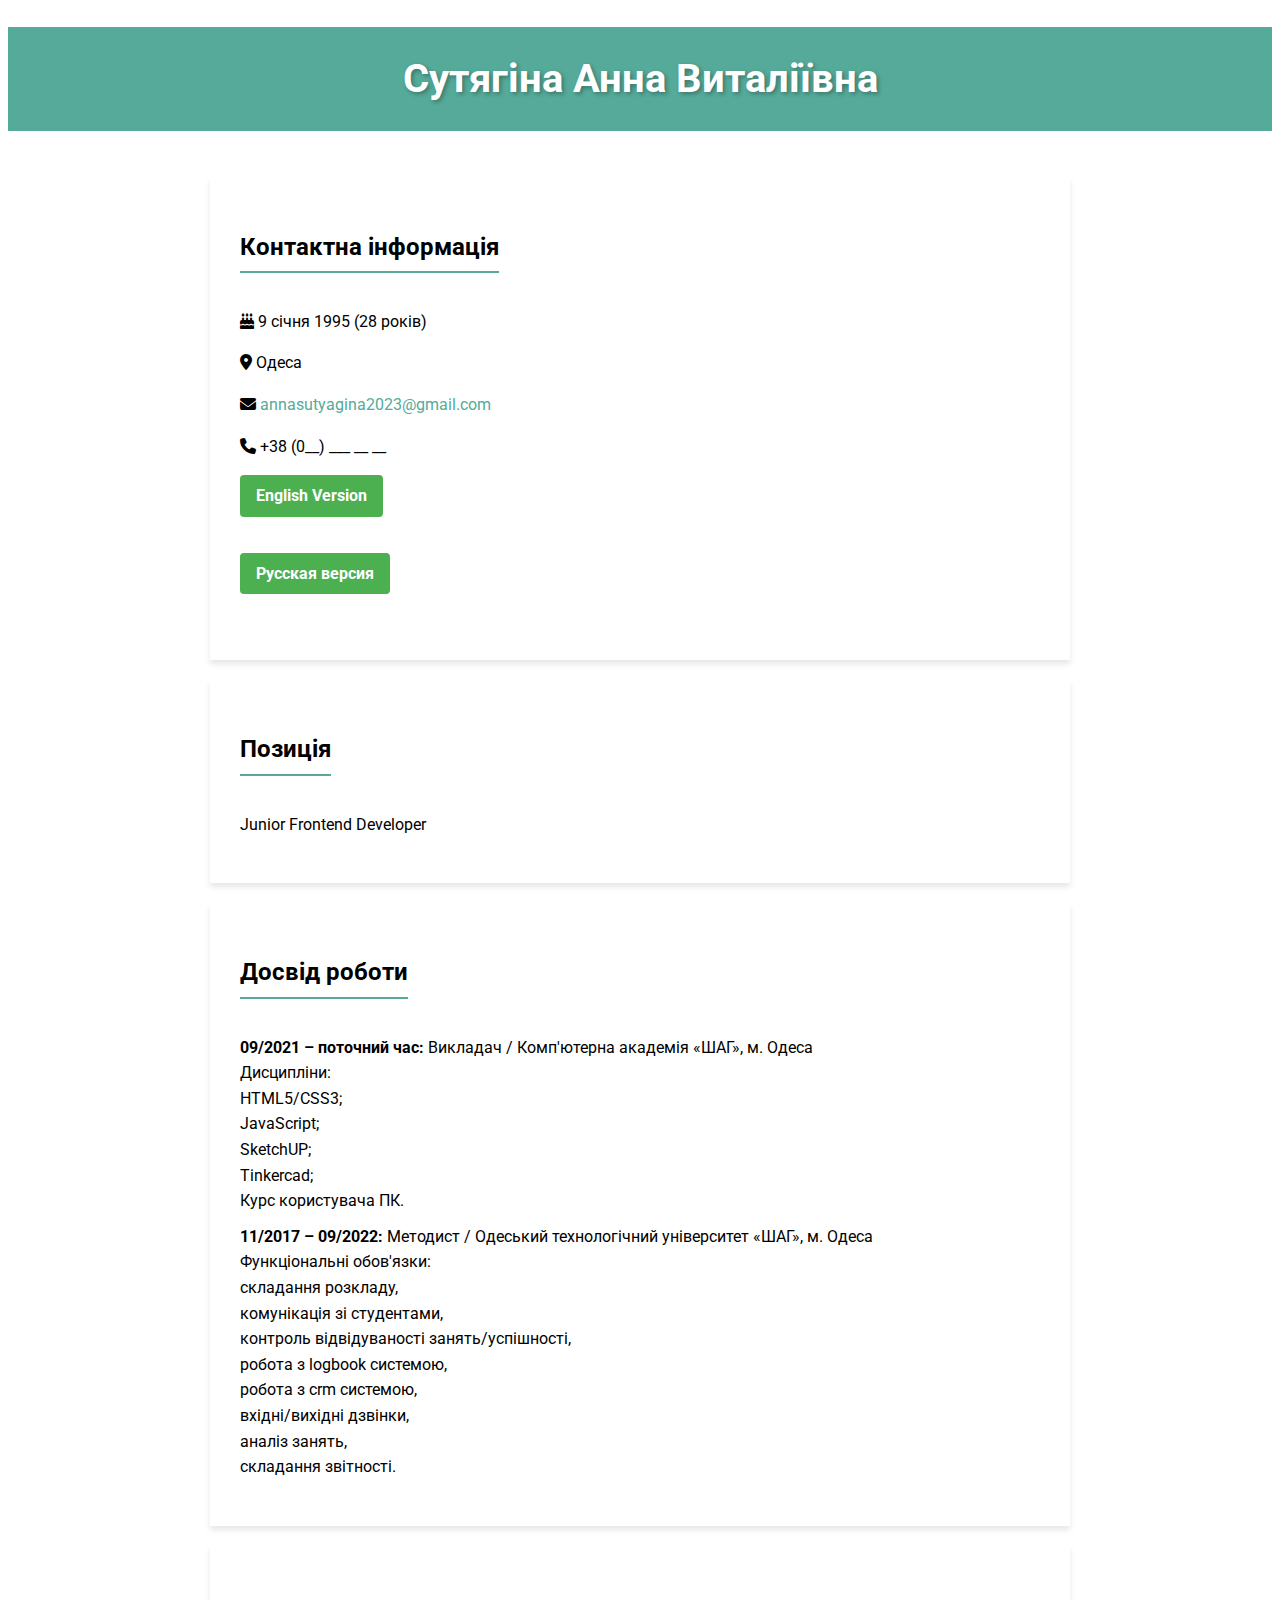
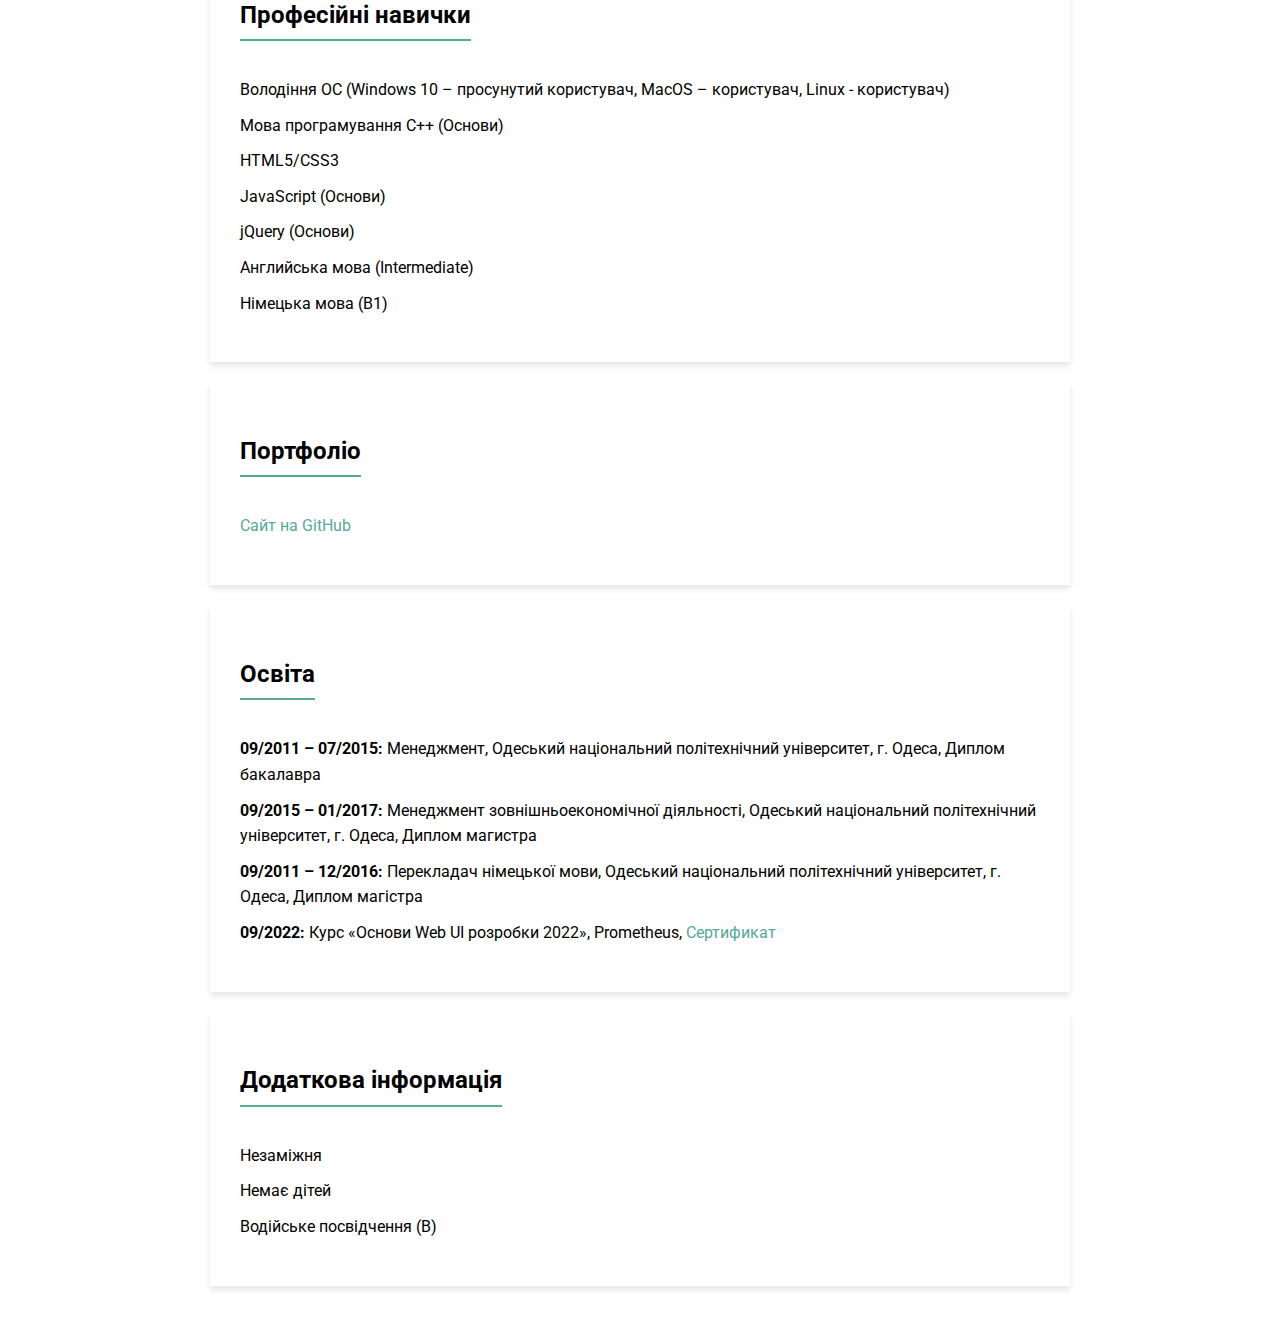
<file: index.html>
<!DOCTYPE html>
<html lang="ru">
<head>
  <meta charset="UTF-8">
  <meta name="viewport" content="width=device-width, initial-scale=1.0">
  <title>Резюме Сутягіна Анна Виталіївна</title>
  <link rel="stylesheet" href="style.css">
  <link rel="preconnect" href="https://fonts.googleapis.com">
  <link rel="preconnect" href="https://fonts.gstatic.com" crossorigin>
  <link href="https://fonts.googleapis.com/css2?family=Roboto:wght@400;700&display=swap" rel="stylesheet">
  <link rel="stylesheet" href="https://cdnjs.cloudflare.com/ajax/libs/font-awesome/6.1.1/css/all.min.css">
</head>
<body>

<h1>Сутягіна Анна Виталіївна</h1>

<div class="language-switch-container">
  
</div>
 
  <div class="container">
    <div class="section">
    <h2>Контактна інформація</h2>
    <p><i class="fas fa-birthday-cake"></i> 9 січня 1995 (28 років)</p>
    <p><i class="fas fa-map-marker-alt"></i> Одеса</p>
  </p><i class="fas fa-envelope"></i> <a href="mailto:sutja.pu@gmail.com">annasutyagina2023@gmail.com</a></p>
    <p><i class="fas fa-phone"></i> +38 (0__) ___ __ __</p>
    <p><a class="language-switch" href="eng.html">English Version</a></p>
    <p><a class="language-switch" href="rus.html">Русская версия</a></p>
  </div>
  <div class="section">
  <h2>Позиція</h2>
  <p>Junior Frontend Developer</p>
  </div>

  <div class="section">
    <h2>Досвід роботи</h2>
     <ul> <li><strong>09/2021 – поточний час:</strong> Викладач / Комп'ютерна академія «ШАГ», м. Одеса <br> 
       Дисципліни: <br>
       HTML5/CSS3; <br>
       JavaScript; <br>
       SketchUP; <br>
       Tinkercad; <br>
       Курс користувача ПК.
       </li>
       <li><strong>11/2017 – 09/2022:</strong> Методист / Одеський технологічний університет «ШАГ», м. Одеса<br>
           Функціональні обов'язки:<br>
           складання розкладу,<br>
           комунікація зі студентами,<br>
           контроль відвідуваності занять/успішності,<br>
           робота з logbook системою,<br>
           робота з crm системою,<br>
           вхідні/вихідні дзвінки,<br>
           аналіз занять,<br>
           складання звітності.<br>
       </li>
       
     </ul>
   </div> 
<div class="section">
  <h2>Професійні навички</h2>
  <ul>
    <li>Володіння ОС (Windows 10 – просунутий користувач, MacOS – користувач, Linux - користувач)</li>
    <li>Мова програмування С++ (Основи)</li>
    <li>HTML5/CSS3</li>
    <li>JavaScript (Основи)</li>
    <li>jQuery (Основи)</li>
    <li>Английська мова (Intermediate)</li>
    <li>Німецька мова (B1)</li>
  </ul>
</div>

<div class="section">
  <h2>Портфоліо</h2>
  <p><a href="https://a-sutja.github.io/CakeHOUSE/" target="_blank">Сайт на GitHub</a></p>
</div>


<div class="section">
    <h2>Освіта</h2>
     <ul> <li><strong>09/2011 – 07/2015:</strong> Менеджмент, Одеський національний політехнічний університет, г. Одеса, Диплом бакалавра</li>
       <li><strong>09/2015 – 01/2017:</strong> Менеджмент зовнішньоекономічної діяльності, Одеський національний політехнічний університет, г. Одеса, Диплом магистра</li>
       <li><strong>09/2011 – 12/2016:</strong> Перекладач німецької мови, Одеський національний політехнічний університет, г. Одеса, Диплом магістра</li>
       <li><strong>09/2022:</strong> Курс «Основи Web UI розробки 2022», Prometheus, <a href="https://courses.prometheus.org.ua:18090/cert/0ed9c9ab285b44e7a517e51d4b4b86c2" target="_blank">Сертификат</a></li>
     </ul>
   </div> 

<div class="section">
  <h2>Додаткова інформація</h2>
  <ul>
    <li>Незаміжня</li>
    <li>Немає дітей</li>
    <li>Водійське посвідчення (B)</li>
  </ul>
</div>
</main>
</body>
</html>
</file>
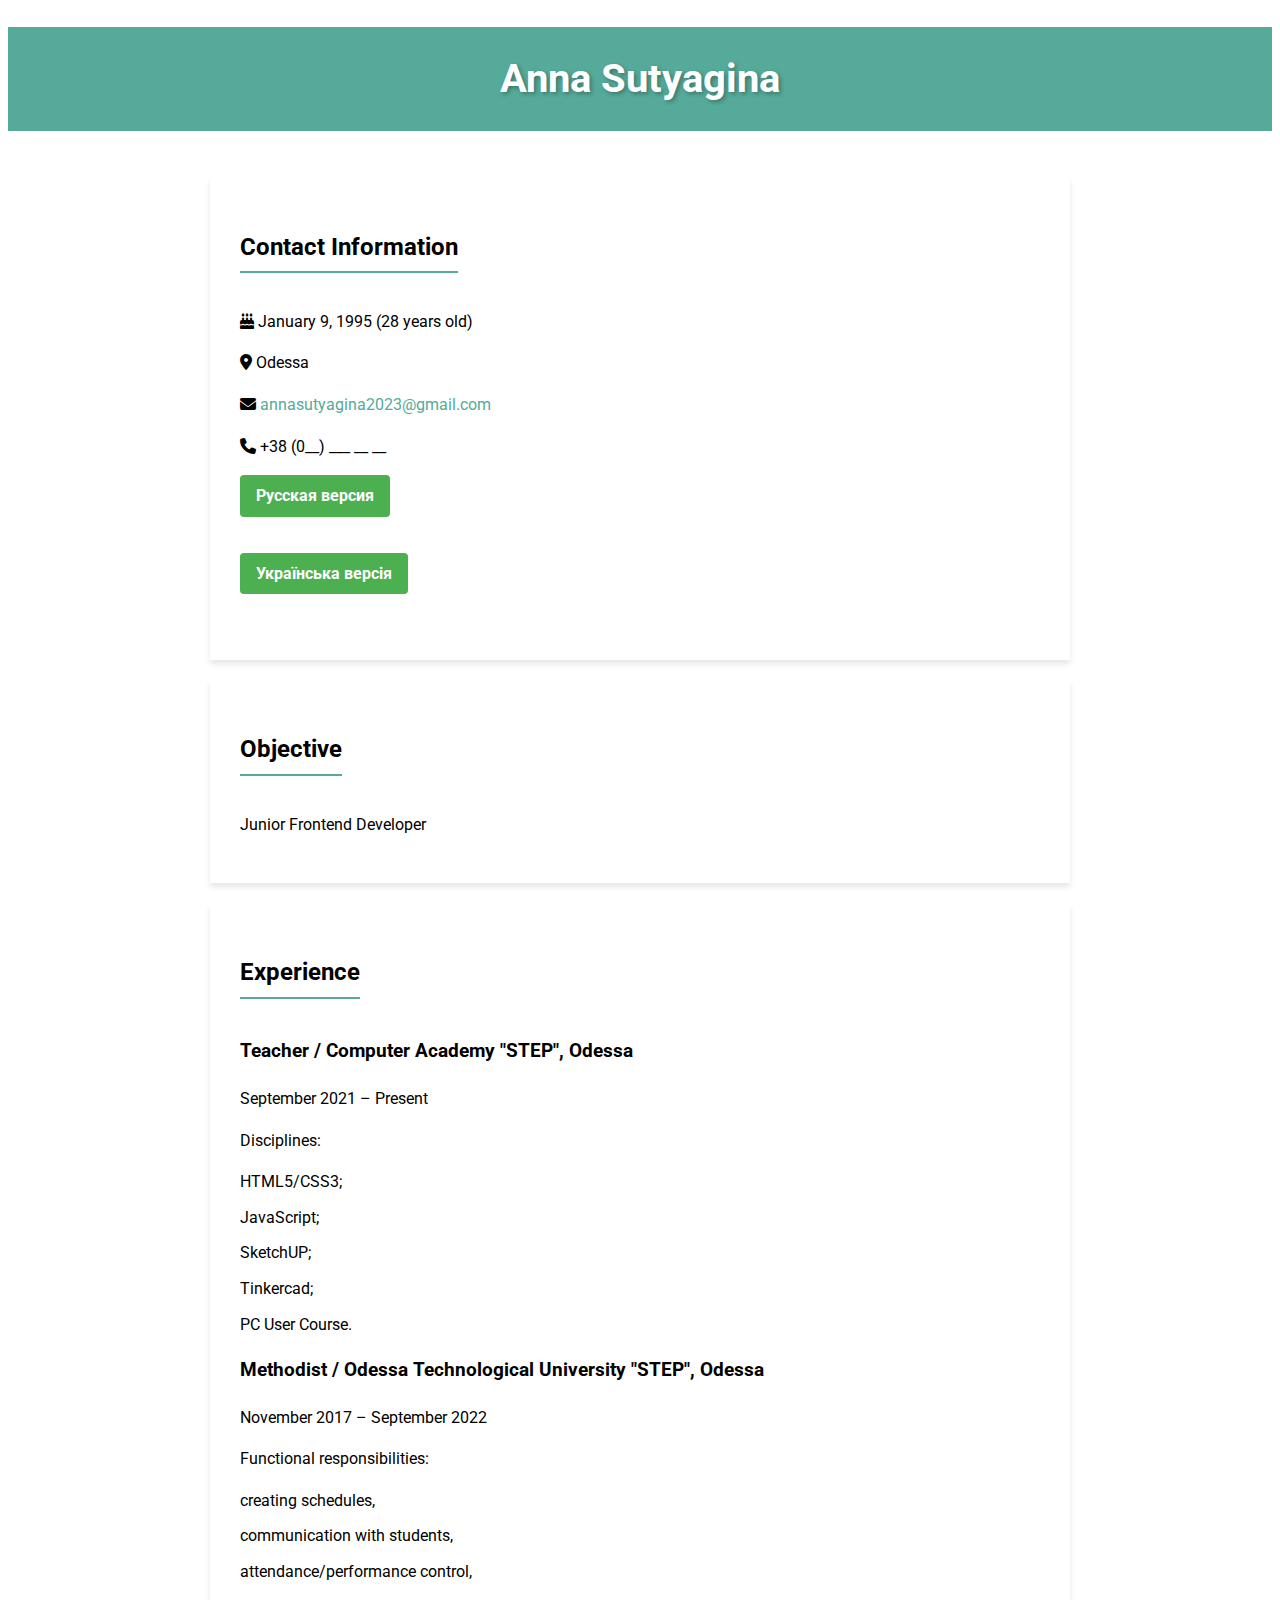
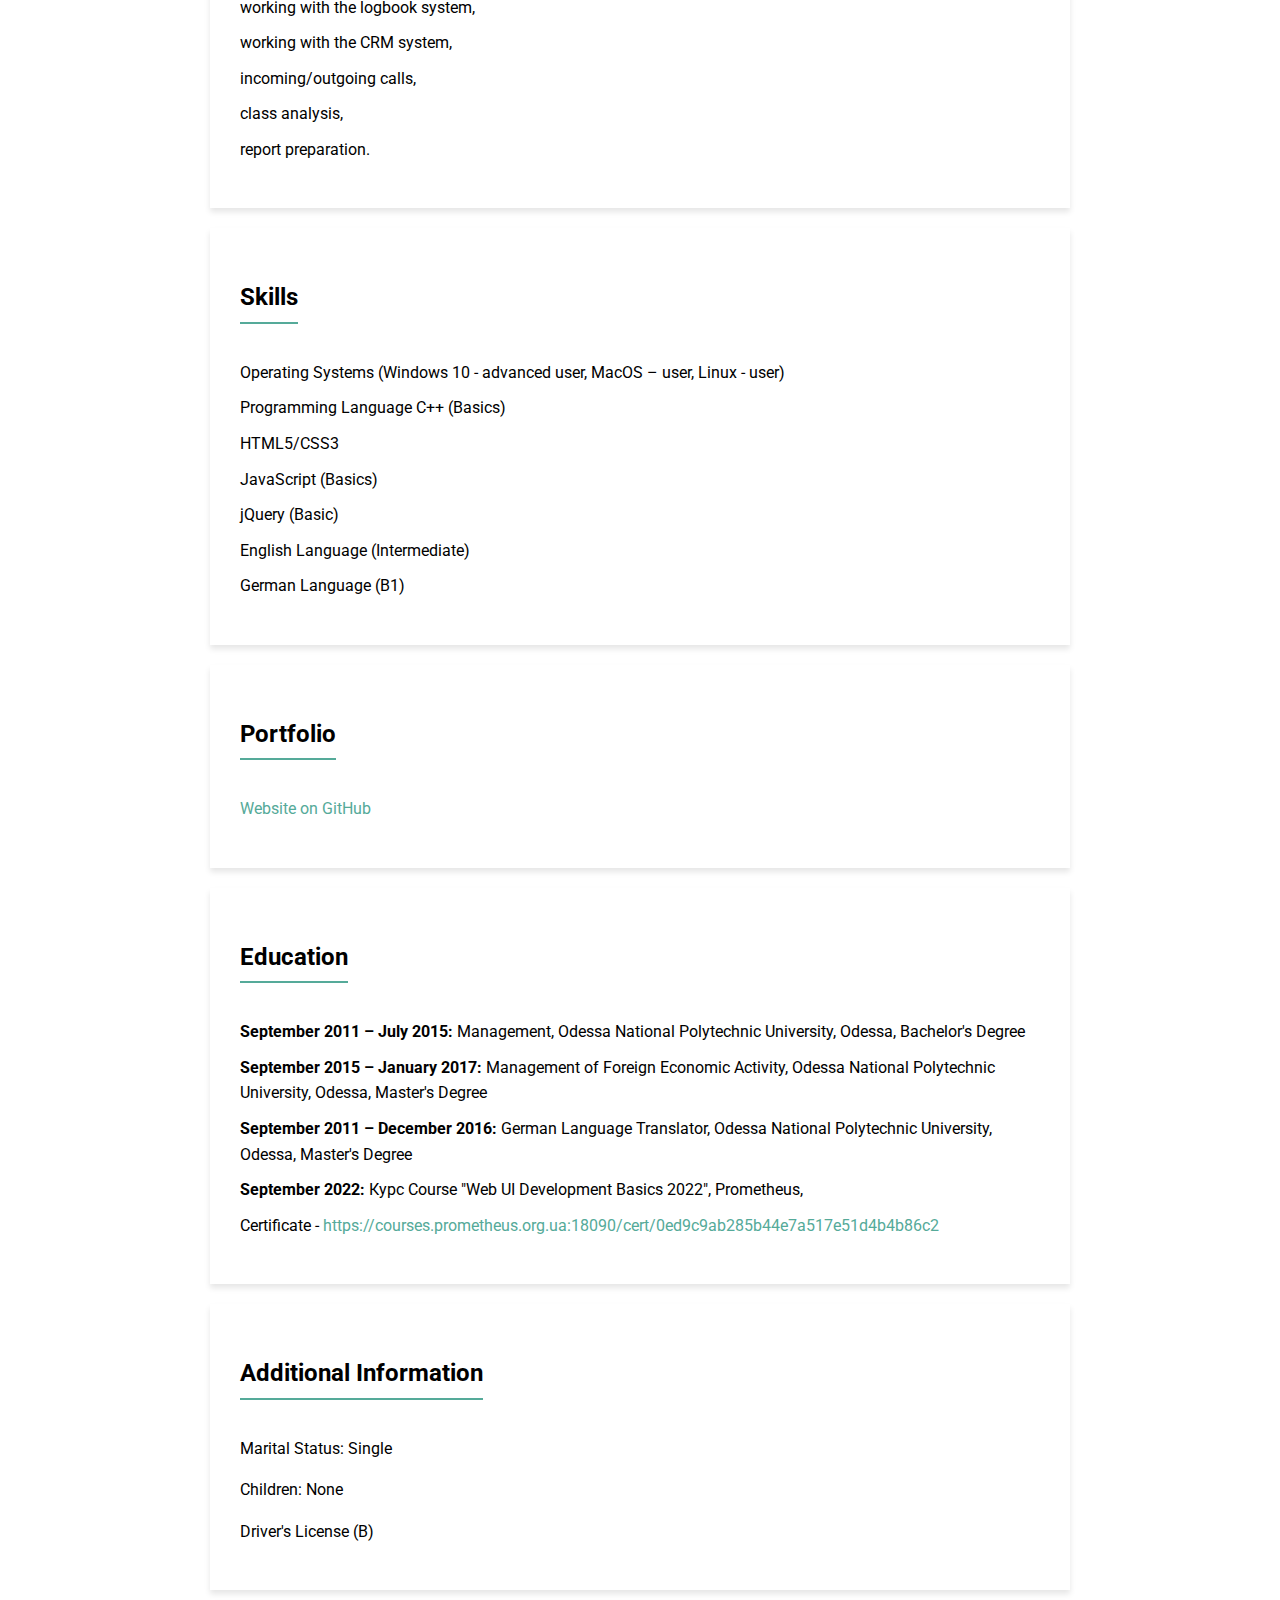
<file: eng.html>
<!DOCTYPE html>
<html lang="en">
<head>
    <meta charset="UTF-8">
    <meta name="viewport" content="width=device-width, initial-scale=1.0">
    <link rel="preconnect" href="https://fonts.googleapis.com">
    <link rel="preconnect" href="https://fonts.gstatic.com" crossorigin>
    <link href="https://fonts.googleapis.com/css2?family=Roboto:wght@400;700&display=swap" rel="stylesheet">
    <link rel="stylesheet" href="https://cdnjs.cloudflare.com/ajax/libs/font-awesome/6.1.1/css/all.min.css">
    <link rel="stylesheet" href="style.css">
    <title>Resume of Anna Sutyagina</title>
</head>
<body>
    <h1>Anna Sutyagina</h1>
<div class="language-switch-container">
    
</div>


    <div class="container">
        <div class="section">
            <h2>Contact Information</h2>
            <p><i class="fas fa-birthday-cake"></i> January 9, 1995 (28 years old)</p>
            <p><i class="fas fa-map-marker-alt"></i> Odessa</p>
            <p><i class="fas fa-envelope"></i> <a href="mailto:sutja.pu@gmail.com">annasutyagina2023@gmail.com</a></p>
            <p><i class="fas fa-phone"></i> +38 (0__) ___ __ __</p>
            <p><a class="language-switch" href="rus.html">Русская версия</a></p>
            <p><a class="language-switch" href="index.html">Українська версія</a></p>
        </div>
        <div class="section">
            <h2>Objective</h2>
            <p>Junior Frontend Developer</p>
        </div>
        <div class="section">
            <h2>Experience</h2>
            <h3>Teacher / Computer Academy "STEP", Odessa</h3>
            <p>September 2021 – Present</p>
            <p>Disciplines:</p>
            <ul>
                <li>HTML5/CSS3;</li>
                <li>JavaScript;</li>
                <li>SketchUP;</li>
                <li>Tinkercad;</li>
                <li>PC User Course.</li>
            </ul>
            <h3>Methodist / Odessa Technological University "STEP", Odessa</h3>
            <p>November 2017 – September 2022</p>
            <p>Functional responsibilities:</p>
            <ul>
                <li>creating schedules,</li>
                <li>communication with students,</li>
                <li>attendance/performance control,</li>
                <li>working with the logbook system,</li>
                <li>working with the CRM system,</li>
                <li>incoming/outgoing calls,</li>
                <li>class analysis,</li>
                <li>report preparation.</li>
            </ul>
        </div>
        <div class="section">
            <h2>Skills</h2>
            <ul>
                <li>Operating Systems (Windows 10 - advanced user, MacOS – user, Linux - user)</li>
                <li>Programming Language C++ (Basics)</li>
                <li>HTML5/CSS3</li>
                <li>JavaScript (Basics)</li>
                <li>jQuery (Basic)</li>
                <li>English Language (Intermediate)</li>
                <li>German Language (B1)</li>
            </ul>
            
        </div>

        <div class="section">
            <h2>Portfolio</h2>
            <p><a href="https://a-sutja.github.io/CakeHOUSE/" target="_blank">Website on GitHub</a></p>
          </div>
          

        <div class="section">
            <h2>Education</h2>
             <ul> <li><strong>September 2011 – July 2015:</strong> Management, Odessa National Polytechnic University, Odessa, Bachelor's Degree</li>
               <li><strong>September 2015 – January 2017:</strong> Management of Foreign Economic Activity, 
                Odessa National Polytechnic University, Odessa, Master's Degree</li>
               <li><strong>September 2011 – December 2016:</strong> German Language Translator, 
                Odessa National Polytechnic University, Odessa, Master's Degree</li>
               <li><strong>September 2022:</strong> Курс Course "Web UI Development Basics 2022", Prometheus, 
               <li>Certificate - <a href="https://courses.prometheus.org.ua:18090/cert/0ed9c9ab285b44e7a517e51d4b4b86c2" target="_blank">https://courses.prometheus.org.ua:18090/cert/0ed9c9ab285b44e7a517e51d4b4b86c2</a></li>
             </ul>
           </div> 

        <div class="section">
            <h2>Additional Information</h2>
            <p>Marital Status: Single</p>
            <p>Children: None</p>
            <p>Driver's License (B)</p>
        </div>
    </div>
</body>
</html>
</file>
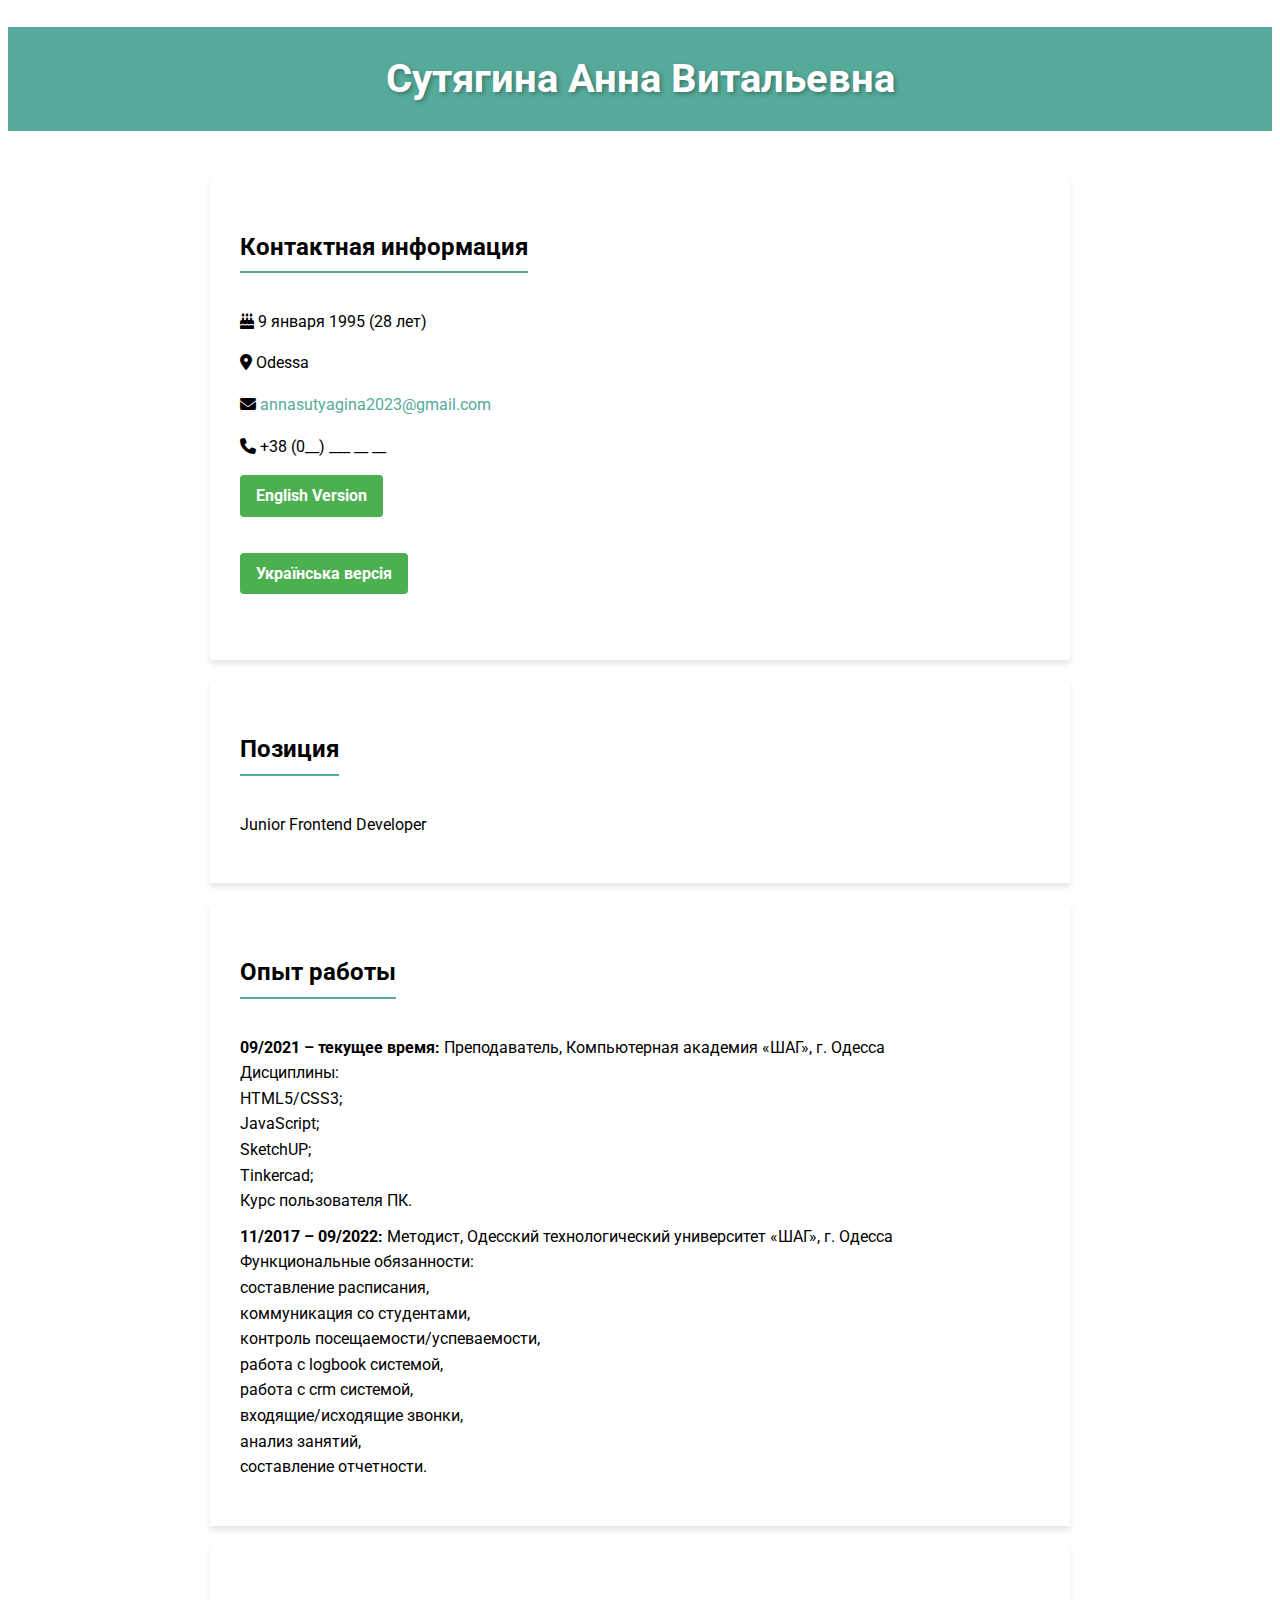
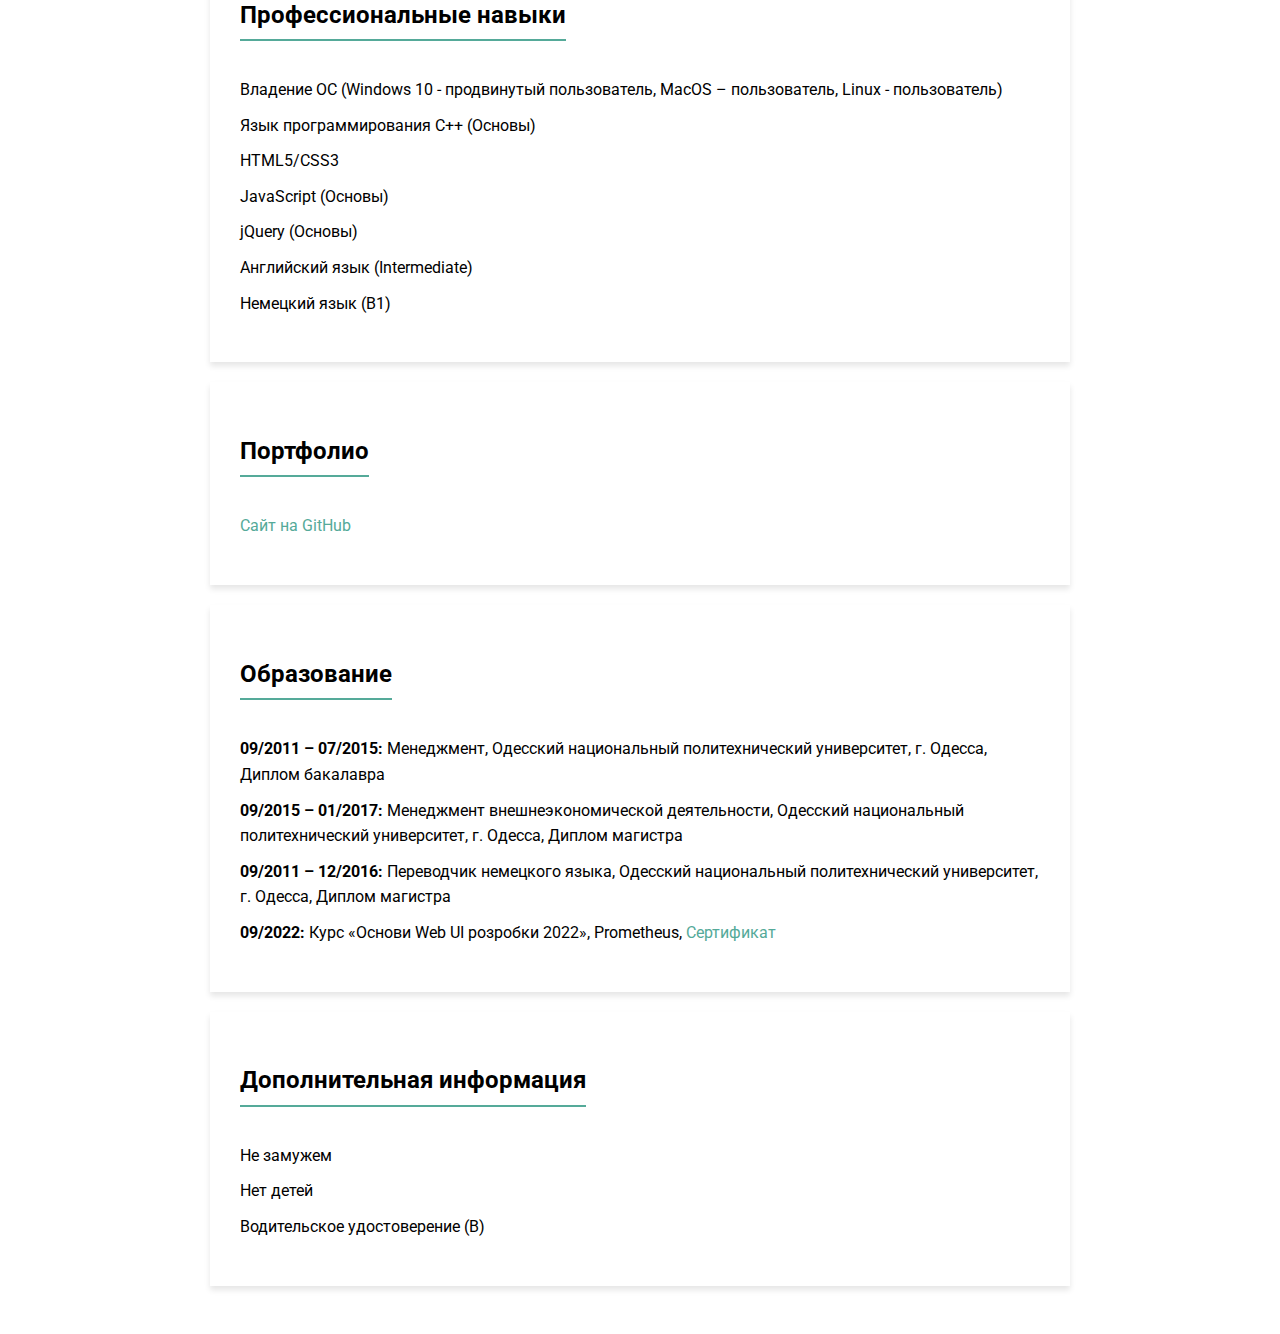
<file: rus.html>
<!DOCTYPE html>
<html lang="ru">
<head>
  <meta charset="UTF-8">
  <meta name="viewport" content="width=device-width, initial-scale=1.0">
  <title>Резюме Сутягина Анна Витальевна</title>
  <link rel="stylesheet" href="style.css">
  <link rel="preconnect" href="https://fonts.googleapis.com">
  <link rel="preconnect" href="https://fonts.gstatic.com" crossorigin>
  <link href="https://fonts.googleapis.com/css2?family=Roboto:wght@400;700&display=swap" rel="stylesheet">
  <link rel="stylesheet" href="https://cdnjs.cloudflare.com/ajax/libs/font-awesome/6.1.1/css/all.min.css">
</head>
<body>

<h1>Сутягина Анна Витальевна</h1>

<div class="language-switch-container">
  
</div>
 
  <div class="container">
    <div class="section">
    <h2>Контактная информация</h2>
    <p><i class="fas fa-birthday-cake"></i> 9 января 1995 (28 лет)</p>
    <p><i class="fas fa-map-marker-alt"></i> Odessa</p>
  </p><i class="fas fa-envelope"></i> <a href="mailto:sutja.pu@gmail.com">annasutyagina2023@gmail.com</a></p>
    <p><i class="fas fa-phone"></i> +38 (0__) ___ __ __</p>
    <p><a class="language-switch" href="eng.html">English Version</a></p>
    <p><a class="language-switch" href="index.html">Українська версія</a></p>
  </div>
  <div class="section">
  <h2>Позиция</h2>
  <p>Junior Frontend Developer</p>
  </div>

  <div class="section">
  <h2>Опыт работы</h2>
  <ul>
    <li><strong>09/2021 – текущее время:</strong> Преподаватель, Компьютерная академия «ШАГ», г. Одесса<br>
      Дисциплины: <br>
      HTML5/CSS3; <br>
      JavaScript; <br>
      SketchUP; <br>
      Tinkercad; <br>
      Курс пользователя ПК.
      </li>
    <li><strong>11/2017 – 09/2022:</strong> Методист, Одесский технологический университет «ШАГ», г. Одесса<br>
      Функциональные обязанности:<br>
      составление расписания,<br>
      коммуникация со студентами,<br>
      контроль посещаемости/успеваемости,<br>
      работа с logbook системой,<br>
      работа с crm системой,<br>
      входящие/исходящие звонки,<br>
      анализ занятий,<br>
      составление отчетности.<br>
    </li>
  </ul>
</div>
<div class="section">
  <h2>Профессиональные навыки</h2>
  <ul>
    <li>Владение ОС (Windows 10 - продвинутый пользователь, MacOS – пользователь, Linux - пользователь)</li>
    <li>Язык программирования С++ (Основы)</li>
    <li>HTML5/CSS3</li>
    <li>JavaScript (Основы)</li>
    <li>jQuery (Основы)</li>
    <li>Английский язык (Intermediate)</li>
    <li>Немецкий язык (B1)</li>
  </ul>
</div>

<div class="section">
  <h2>Портфолио</h2>
  <p><a href="https://a-sutja.github.io/CakeHOUSE/" target="_blank">Сайт на GitHub</a></p>
</div>
<div class="section">
 <h2>Образование</h2>
  <ul> <li><strong>09/2011 – 07/2015:</strong> Менеджмент, Одесский национальный политехнический университет, г. Одесса, Диплом бакалавра</li>
    <li><strong>09/2015 – 01/2017:</strong> Менеджмент внешнеэкономической деятельности, Одесский национальный политехнический университет, г. Одесса, Диплом магистра</li>
    <li><strong>09/2011 – 12/2016:</strong> Переводчик немецкого языка, Одесский национальный политехнический университет, г. Одесса, Диплом магистра</li>
    <li><strong>09/2022:</strong> Курс «Основи Web UI розробки 2022», Prometheus, <a href="https://courses.prometheus.org.ua:18090/cert/0ed9c9ab285b44e7a517e51d4b4b86c2" target="_blank">Сертификат</a></li>
  </ul>
</div> 

<div class="section">
  <h2>Дополнительная информация</h2>
  <ul>
    <li>Не замужем</li>
    <li>Нет детей</li>
    <li>Водительское удостоверение (B)</li>
  </ul>
</div>
</main>
</body>
</html>
</file>
<file: style.css>
body {
    font-family: 'Roboto', sans-serif;
    line-height: 1.6;
  }
  .header {
    display: flex;
    justify-content: space-between;
    align-items: center;
    flex-wrap: wrap;
}
  h1 {
    text-align: center;
    background-color: #5a9;
    padding: 20px;
    color: #ffffff;
    font-size: 2.5em;
    font-weight: bold;
    text-shadow: 2px 2px 4px rgba(0, 0, 0, 0.3);
  }

  .container {
    display: flex;
    flex-direction: column;
    align-items: center;
    padding: 20px;
  }

  .section {
    background-color: #fff;
    box-shadow: 0 4px 6px rgba(0, 0, 0, 0.1);
    padding: 30px;
    margin-bottom: 20px;
    max-width: 800px;
    width: 100%;
  }

h2 {
    margin-bottom: 20px;
    border-bottom: 2px solid #5a9;
    display: inline-block;
    padding-bottom: 5px;
}
  ul {
    list-style-type: none;
    padding-left: 0;
  }
  ul li {
    margin-bottom: 10px;
  }
  main {
    padding: 20px;
    max-width: 800px;
    margin: 0 auto; /* Отцентрировать контент по горизонтали */
    background-color: #fff;
    box-shadow: 0 4px 6px rgba(0, 0, 0, 0.1);
    display: flex; /* Добавить display: flex для центрирования содержимого по вертикали */
    flex-direction: column; /* Установить направление основной оси на вертикальное */
    align-items: center; /* Выравнивание элементов по центру контейнера */
  }
  a {
    color: #5a9;
    text-decoration: none;
  }
  
  a:hover {
    text-decoration: underline;
  }
  @media (max-width: 768px) {
    h1 {
      font-size: 2em;
    }
  
    .container {
      padding: 10px;
    }
  
    .section {
      padding: 20px;
      margin-bottom: 10px;
    }
  }
  
  .language-switch-container {
    text-align: right;
    margin-bottom: 20px;
}

@media (max-width: 768px) {
    .language-switch-container {
        text-align: center;
    }
}

  /* Стили для ссылок на другие языковые версии резюме */
.language-switch {
    display: inline-block;
    padding: 8px 16px;
    background-color: #4CAF50;
    color: white;
    text-decoration: none;
    font-weight: bold;
    border-radius: 4px;
    margin-bottom: 20px;
}

.language-switch:hover {
    background-color: #3e8e41;
    color: white;
    text-decoration: none;
}
</file>
